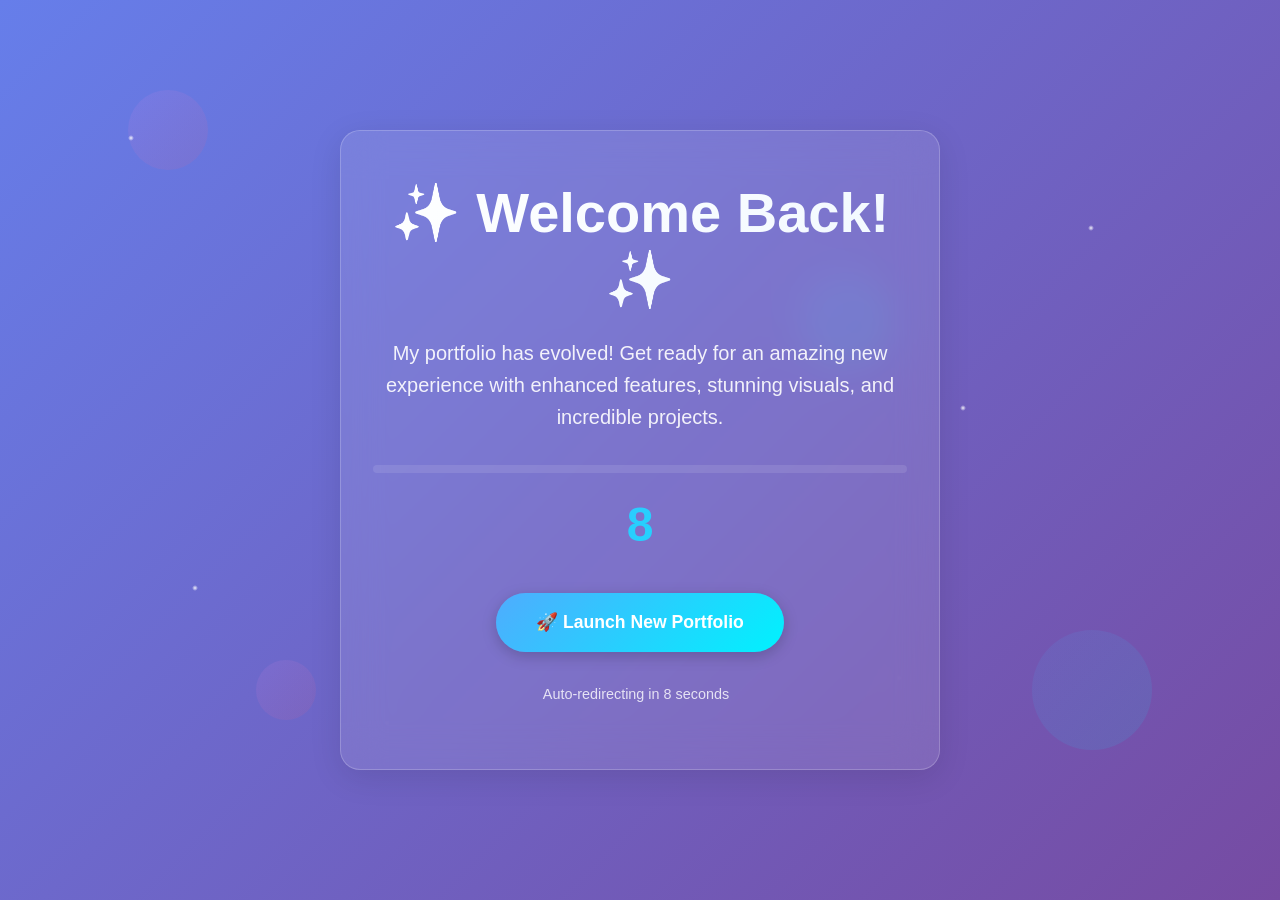
<file: index.html>
<!DOCTYPE html>
<html lang="en">

<head>
    <meta charset="UTF-8" />
    <meta name="viewport" content="width=device-width, initial-scale=1, shrink-to-fit=no" />
    <title>Redirecting to Portfolio…</title>

    <!-- Fav Icon -->
    <link rel="shortcut icon" href="./information.png" type="image/x-icon">

    <!-- Meta‐refresh as a fallback: automatically redirect after 8 seconds -->
    <meta http-equiv="refresh" content="8;url=https://aditya-prakash-portfolio.vercel.app/" />

    <!-- Bootstrap 5 CSS (via CDN) -->
    <link href="https://cdn.jsdelivr.net/npm/bootstrap@5.3.0/dist/css/bootstrap.min.css" rel="stylesheet" />

    <style>
        /* ================================
       Global variables and reset
       ================================ */
        :root {
            --primary-gradient: linear-gradient(135deg, #667eea 0%, #764ba2 100%);
            --secondary-gradient: linear-gradient(135deg, #f093fb 0%, #f5576c 100%);
            --accent-gradient: linear-gradient(135deg, #4facfe 0%, #00f2fe 100%);
            --dark-overlay: rgba(0, 0, 0, 0.1);
            --glass-bg: rgba(255, 255, 255, 0.1);
            --glass-border: rgba(255, 255, 255, 0.2);
        }

        * {
            margin: 0;
            padding: 0;
            box-sizing: border-box;
        }

        html,
        body {
            height: 100%;
            overflow: hidden;
        }

        body {
            display: flex;
            align-items: center;
            justify-content: center;
            background: var(--primary-gradient);
            color: #ffffff;
            font-family: "Segoe UI", Tahoma, Geneva, Verdana, sans-serif;
            position: relative;
        }

        /* ================================
       Animated background elements
       ================================ */
        .bg-animation {
            position: absolute;
            top: 0;
            left: 0;
            width: 100%;
            height: 100%;
            overflow: hidden;
            z-index: -1;
        }

        .floating-shape {
            position: absolute;
            border-radius: 50%;
            animation: float 6s ease-in-out infinite;
            opacity: 0.1;
        }

        .floating-shape:nth-child(1) {
            width: 80px;
            height: 80px;
            background: var(--secondary-gradient);
            top: 10%;
            left: 10%;
            animation-delay: 0s;
        }

        .floating-shape:nth-child(2) {
            width: 120px;
            height: 120px;
            background: var(--accent-gradient);
            top: 70%;
            right: 10%;
            animation-delay: 2s;
        }

        .floating-shape:nth-child(3) {
            width: 60px;
            height: 60px;
            background: var(--secondary-gradient);
            bottom: 20%;
            left: 20%;
            animation-delay: 4s;
        }

        .floating-shape:nth-child(4) {
            width: 100px;
            height: 100px;
            background: var(--accent-gradient);
            top: 30%;
            right: 30%;
            animation-delay: 1s;
        }

        @keyframes float {

            0%,
            100% {
                transform: translateY(0px) rotate(0deg);
            }

            50% {
                transform: translateY(-20px) rotate(180deg);
            }
        }

        /* ================================
       Glassmorphism container
       ================================ */
        .redirect-container {
            text-align: center;
            background: var(--glass-bg);
            backdrop-filter: blur(20px);
            border: 1px solid var(--glass-border);
            border-radius: 20px;
            padding: 3rem 2rem;
            max-width: 90%;
            width: 100%;
            max-width: 600px;
            animation: slideInUp 1.2s ease-out;
            box-shadow: 0 8px 32px rgba(0, 0, 0, 0.1);
            position: relative;
            overflow: hidden;
        }

        .redirect-container::before {
            content: '';
            position: absolute;
            top: 0;
            left: -100%;
            width: 100%;
            height: 100%;
            background: linear-gradient(90deg, transparent, rgba(255, 255, 255, 0.1), transparent);
            animation: shimmer 3s infinite;
        }

        @keyframes shimmer {
            0% {
                left: -100%;
            }

            100% {
                left: 100%;
            }
        }

        @keyframes slideInUp {
            from {
                opacity: 0;
                transform: translateY(60px) scale(0.9);
            }

            to {
                opacity: 1;
                transform: translateY(0) scale(1);
            }
        }

        /* ================================
       Typography and content
       ================================ */
        .main-title {
            font-size: clamp(2rem, 5vw, 3.5rem);
            font-weight: 700;
            margin-bottom: 1.5rem;
            background: linear-gradient(135deg, #ffffff 0%, #f0f8ff 100%);
            -webkit-background-clip: text;
            -webkit-text-fill-color: transparent;
            background-clip: text;
            text-shadow: none;
            animation: textGlow 2s ease-in-out infinite alternate;
        }

        @keyframes textGlow {
            from {
                filter: drop-shadow(0 0 10px rgba(255, 255, 255, 0.3));
            }

            to {
                filter: drop-shadow(0 0 20px rgba(255, 255, 255, 0.6));
            }
        }

        .subtitle {
            font-size: clamp(1rem, 3vw, 1.25rem);
            margin-bottom: 2rem;
            opacity: 0.9;
            line-height: 1.6;
        }

        /* ================================
       Interactive button
       ================================ */
        .redirect-btn {
            background: var(--accent-gradient);
            border: none;
            border-radius: 50px;
            padding: 1rem 2.5rem;
            font-size: 1.1rem;
            font-weight: 600;
            color: #ffffff;
            cursor: pointer;
            transition: all 0.3s ease;
            position: relative;
            overflow: hidden;
            margin: 1rem 0;
            box-shadow: 0 4px 15px rgba(0, 0, 0, 0.2);
            animation: buttonPulse 3s infinite;
        }

        .redirect-btn::before {
            content: '';
            position: absolute;
            top: 50%;
            left: 50%;
            width: 0;
            height: 0;
            background: rgba(255, 255, 255, 0.2);
            border-radius: 50%;
            transition: all 0.3s ease;
            transform: translate(-50%, -50%);
        }

        .redirect-btn:hover::before {
            width: 300px;
            height: 300px;
        }

        .redirect-btn:hover {
            transform: translateY(-2px);
            box-shadow: 0 6px 20px rgba(0, 0, 0, 0.3);
        }

        .redirect-btn:active {
            transform: translateY(0);
        }

        @keyframes buttonPulse {

            0%,
            100% {
                box-shadow: 0 4px 15px rgba(0, 0, 0, 0.2);
            }

            50% {
                box-shadow: 0 4px 25px rgba(79, 172, 254, 0.4);
            }
        }

        /* ================================
       Progress bar
       ================================ */
        .progress-container {
            margin: 2rem 0 1rem;
            background: rgba(255, 255, 255, 0.1);
            border-radius: 10px;
            height: 8px;
            overflow: hidden;
            position: relative;
        }

        .progress-bar {
            height: 100%;
            background: var(--accent-gradient);
            border-radius: 10px;
            width: 0%;
            transition: width 0.1s ease;
            position: relative;
        }

        .progress-bar::after {
            content: '';
            position: absolute;
            top: 0;
            left: 0;
            height: 100%;
            width: 100%;
            background: linear-gradient(90deg, transparent, rgba(255, 255, 255, 0.4), transparent);
            animation: progressShimmer 1.5s infinite;
        }

        @keyframes progressShimmer {
            0% {
                transform: translateX(-100%);
            }

            100% {
                transform: translateX(100%);
            }
        }

        /* ================================
       Sparkles and particles
       ================================ */
        .sparkle {
            position: absolute;
            width: 6px;
            height: 6px;
            background: radial-gradient(circle at center, rgba(255, 255, 255, 0.9) 0%, transparent 70%);
            border-radius: 50%;
            animation: sparkleFloat 3s infinite ease-in-out;
            pointer-events: none;
        }

        @keyframes sparkleFloat {

            0%,
            100% {
                opacity: 0;
                transform: translate(-50%, -50%) scale(0.5) rotate(0deg);
            }

            50% {
                opacity: 1;
                transform: translate(-50%, -50%) scale(1.2) rotate(180deg);
            }
        }

        .timer-display {
            font-size: 3rem;
            font-weight: 700;
            margin: 1rem 0;
            background: var(--accent-gradient);
            -webkit-background-clip: text;
            -webkit-text-fill-color: transparent;
            background-clip: text;
            animation: timerPulse 1s infinite;
        }

        @keyframes timerPulse {

            0%,
            100% {
                transform: scale(1);
            }

            50% {
                transform: scale(1.1);
            }
        }

        /* ================================
       Responsive design
       ================================ */
        @media (max-width: 768px) {
            .redirect-container {
                padding: 2rem 1.5rem;
                margin: 1rem;
                border-radius: 15px;
            }

            .main-title {
                font-size: 2.5rem;
                margin-bottom: 1rem;
            }

            .subtitle {
                font-size: 1rem;
                margin-bottom: 1.5rem;
            }

            .redirect-btn {
                padding: 0.8rem 2rem;
                font-size: 1rem;
            }

            .timer-display {
                font-size: 2.5rem;
            }
        }

        @media (max-width: 480px) {
            .redirect-container {
                padding: 1.5rem 1rem;
            }

            .main-title {
                font-size: 2rem;
            }

            .subtitle {
                font-size: 0.9rem;
            }

            .redirect-btn {
                padding: 0.7rem 1.5rem;
                font-size: 0.9rem;
            }

            .timer-display {
                font-size: 2rem;
            }
        }

        /* ================================
       Loading animation
       ================================ */
        .loading-dots {
            display: inline-block;
            position: relative;
            margin-left: 0.5rem;
        }

        .loading-dots::after {
            content: '';
            animation: loadingDots 1.5s infinite;
        }

        @keyframes loadingDots {

            0%,
            20% {
                content: '.';
            }

            40% {
                content: '..';
            }

            60%,
            100% {
                content: '...';
            }
        }
    </style>
</head>

<body>
    <!-- Animated background -->
    <div class="bg-animation">
        <div class="floating-shape"></div>
        <div class="floating-shape"></div>
        <div class="floating-shape"></div>
        <div class="floating-shape"></div>
    </div>

    <!-- Sparkle elements -->
    <div class="sparkle" style="top: 15%; left: 10%; animation-delay: 0.2s;"></div>
    <div class="sparkle" style="top: 25%; left: 85%; animation-delay: 0.8s;"></div>
    <div class="sparkle" style="top: 45%; left: 75%; animation-delay: 1.2s;"></div>
    <div class="sparkle" style="top: 65%; left: 15%; animation-delay: 0.5s;"></div>
    <div class="sparkle" style="top: 75%; left: 70%; animation-delay: 1.8s;"></div>
    <div class="sparkle" style="top: 35%; left: 45%; animation-delay: 0.9s;"></div>
    <div class="sparkle" style="top: 80%; left: 30%; animation-delay: 1.5s;"></div>
    <div class="sparkle" style="top: 20%; left: 60%; animation-delay: 2.1s;"></div>

    <div class="redirect-container">
        <h1 class="main-title">
            ✨ Welcome Back! ✨
        </h1>
        <p class="subtitle">
            My portfolio has evolved! Get ready for an amazing new experience with enhanced features,
            stunning visuals, and incredible projects.
        </p>

        <!-- Progress bar -->
        <div class="progress-container">
            <div class="progress-bar" id="progressBar"></div>
        </div>

        <!-- Timer display -->
        <div class="timer-display" id="timerDisplay">8</div>

        <!-- Interactive button -->
        <button id="redirectBtn" class="redirect-btn" type="button">
            🚀 Launch New Portfolio
        </button>

        <p class="mt-3" style="opacity: 0.8; font-size: 0.9rem;">
            Auto-redirecting in <span id="timer">8</span> seconds<span class="loading-dots"></span>
        </p>
    </div>

    <!-- Bootstrap 5 JS Bundle -->
    <script src="https://cdn.jsdelivr.net/npm/bootstrap@5.3.0/dist/js/bootstrap.bundle.min.js"></script>

    <script>
        // Enhanced countdown timer with progress bar
        let countdown = 8;
        const timerEl = document.getElementById("timer");
        const timerDisplay = document.getElementById("timerDisplay");
        const progressBar = document.getElementById("progressBar");
        const redirectBtn = document.getElementById("redirectBtn");

        // Set initial progress
        progressBar.style.width = "0%";

        const interval = setInterval(() => {
            countdown--;
            const progress = ((8 - countdown) / 8) * 100;

            // Update elements
            timerEl.textContent = countdown;
            timerDisplay.textContent = countdown;
            progressBar.style.width = progress + "%";

            // Add urgency effects as countdown gets lower
            if (countdown <= 3) {
                timerDisplay.style.color = "#ff6b6b";
                timerDisplay.style.animation = "timerPulse 0.5s infinite";
            }

            if (countdown <= 0) {
                clearInterval(interval);
                timerDisplay.textContent = "GO!";
                progressBar.style.width = "100%";

                // Add exciting transition effect
                document.body.style.animation = "fadeOut 0.5s ease-in-out";
                setTimeout(() => {
                    window.location.href = "https://aditya-prakash-portfolio.vercel.app/";
                }, 500);
            }
        }, 1000);

        // Enhanced button click handler
        redirectBtn.addEventListener("click", () => {
            // Add click animation
            redirectBtn.style.transform = "scale(0.95)";
            redirectBtn.innerHTML = "🎯 Launching...";

            // Create ripple effect
            const ripple = document.createElement('div');
            ripple.style.position = 'absolute';
            ripple.style.width = '300px';
            ripple.style.height = '300px';
            ripple.style.background = 'rgba(255, 255, 255, 0.3)';
            ripple.style.borderRadius = '50%';
            ripple.style.transform = 'scale(0)';
            ripple.style.animation = 'rippleEffect 0.6s ease-out';
            ripple.style.top = '50%';
            ripple.style.left = '50%';
            ripple.style.marginTop = '-150px';
            ripple.style.marginLeft = '-150px';

            redirectBtn.appendChild(ripple);

            // Redirect after animation
            setTimeout(() => {
                window.location.href = "https://aditya-prakash-portfolio.vercel.app/";
            }, 300);
        });

        // Add ripple effect animation
        const style = document.createElement('style');
        style.textContent = `
            @keyframes rippleEffect {
                to {
                    transform: scale(1);
                    opacity: 0;
                }
            }
            
            @keyframes fadeOut {
                to {
                    opacity: 0;
                    transform: scale(1.1);
                }
            }
        `;
        document.head.appendChild(style);

        // Add mouse movement parallax effect
        document.addEventListener('mousemove', (e) => {
            const sparkles = document.querySelectorAll('.sparkle');
            const shapes = document.querySelectorAll('.floating-shape');

            const mouseX = e.clientX / window.innerWidth;
            const mouseY = e.clientY / window.innerHeight;

            sparkles.forEach((sparkle, index) => {
                const speed = (index + 1) * 0.5;
                const x = (mouseX - 0.5) * speed;
                const y = (mouseY - 0.5) * speed;
                sparkle.style.transform = `translate(calc(-50% + ${x}px), calc(-50% + ${y}px))`;
            });

            shapes.forEach((shape, index) => {
                const speed = (index + 1) * 0.3;
                const x = (mouseX - 0.5) * speed;
                const y = (mouseY - 0.5) * speed;
                shape.style.transform = `translate(${x}px, ${y}px)`;
            });
        });

        // Add touch support for mobile
        document.addEventListener('touchmove', (e) => {
            const touch = e.touches[0];
            const mouseX = touch.clientX / window.innerWidth;
            const mouseY = touch.clientY / window.innerHeight;

            const sparkles = document.querySelectorAll('.sparkle');
            sparkles.forEach((sparkle, index) => {
                const speed = (index + 1) * 0.3;
                const x = (mouseX - 0.5) * speed;
                const y = (mouseY - 0.5) * speed;
                sparkle.style.transform = `translate(calc(-50% + ${x}px), calc(-50% + ${y}px))`;
            });
        });

        // JavaScript fallback redirect
        setTimeout(() => {
            if (countdown > 0) {
                window.location.href = "https://aditya-prakash-portfolio.vercel.app/";
            }
        }, 8000);
    </script>
</body>

</html>
</file>
